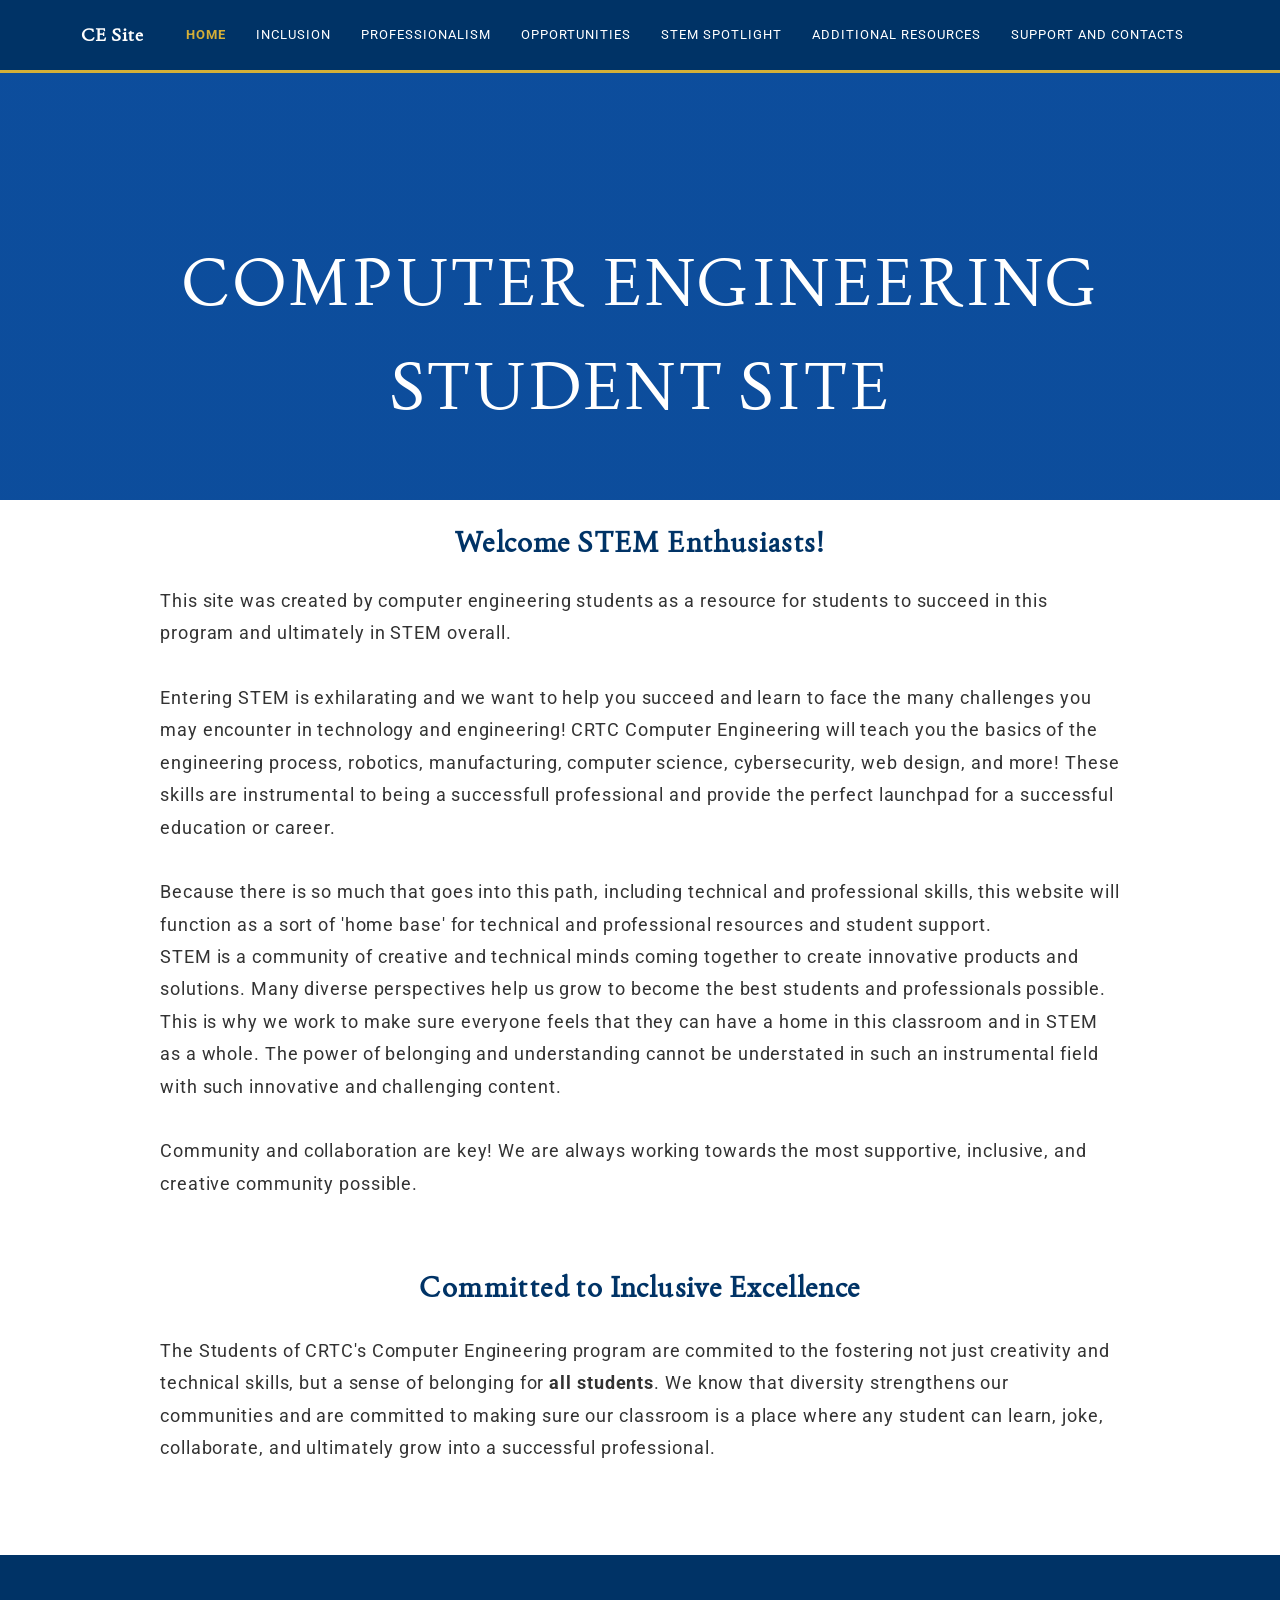
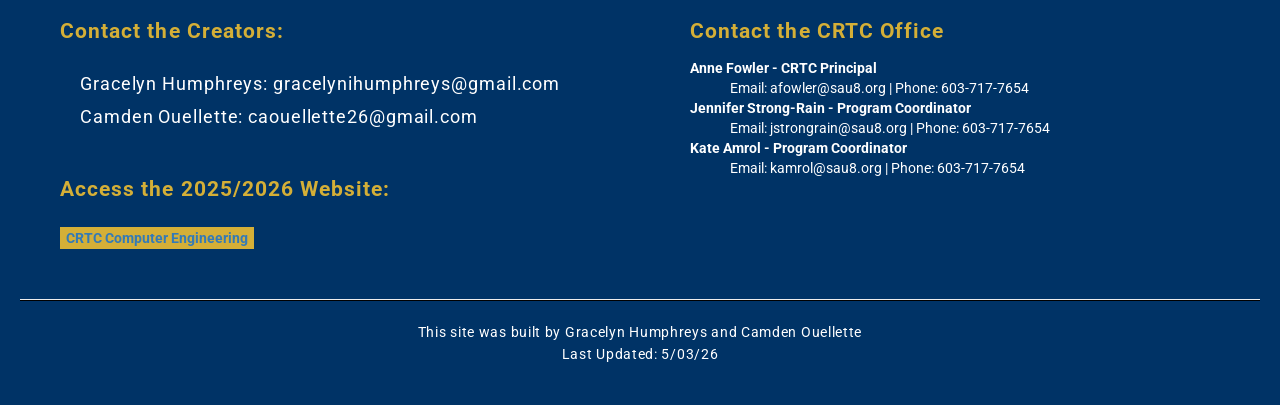
<file: index.html>
<!DOCTYPE html>
<html>
    <head>
        <link rel="icon" type="image/x-icon" href="favicon1.png">
        <title>Home</title>
        <meta charset="utf-8">
        <meta name="viewport" content="width=device-width, initial-scale=1">
        
        <link href='https://fonts.googleapis.com/css?family=Roboto' rel='stylesheet'>
        
        <link rel="stylesheet" href="https://maxcdn.bootstrapcdn.com/bootstrap/3.4.1/css/bootstrap.min.css">
        
        <script src="https://ajax.googleapis.com/ajax/libs/jquery/3.6.4/jquery.min.js"></script>
        <script src="https://maxcdn.bootstrapcdn.com/bootstrap/3.4.1/js/bootstrap.min.js"></script>
        <link rel="stylesheet" href="style.css">
        

        <link href='https://fonts.googleapis.com/css?family=Joan' rel='stylesheet'>
        <style>
            body{
                font-family: 'Joan';
            }
            .top-part {
                font-family: 'Joan';font-size: 22px;
                background-image: linear-gradient(rgba(25, 103, 210, 0.5), rgba(25, 103, 210, 0.5)), 
                url("https://thecrtc.org/wp-content/uploads/2021/04/CRTC_Print-5341-2-980x653.jpg");
                /* Optional additions for background images */
                background-size: cover;
                background-position: bottom;
                background-repeat: no-repeat; /* Ensures the image doesn't tile */
                padding-top: 200px;
            }
            
            @media (min-width: 1024px) {
                .top-part {
                    min-height: 500px;
                }
            }
            
            p, span, footer, ul {
                font-family:'roboto';
            }
        </style>
    </head>
    <body>
        <nav class="navbar navbar-inverse navbar-fixed-top custom-nav">
            <div class="container">
            
                <div class="navbar-header">
                    
                    <button type="button" class="navbar-toggle" data-toggle="collapse" data-target="#myNavbar">
                        <span class="icon-bar"></span>
                        <span class="icon-bar"></span>
                        <span class="icon-bar"></span>
                    </button>
                    
                    <a class="navbar-brand" href="index.html">CE Site</a>
                </div>
        
                <div class="collapse navbar-collapse" id="myNavbar">
                    <ul class="nav navbar-nav" id='center'>
                        <li class="active"><a href="index.html">Home</a></li>
                        <li><a href="Inclusion.html">Inclusion</a></li>
                        <li><a href="Resource.html">Professionalism</a></li>
                        <li><a href="Opportunities.html">Opportunities</a></li>
                        <li><a href="StemSpot.html">STEM Spotlight</a></li>
                        <li><a href="AddResource.html">Additional Resources</a></li>
                        <li><a href="Support.html">Support and Contacts</a></li>
                    </ul>
                </div>
            </div> 
        </nav>
        <div class="top-part">
            <div class="container">
                <h1>COMPUTER ENGINEERING STUDENT SITE</h1>
            </div>
        </div>
        <div>
            <h2>Welcome STEM Enthusiasts!</h2>
            <p>This site was created by computer engineering students as a resource for students to succeed in this program and ultimately in STEM overall. <br><br>Entering STEM is exhilarating and we want to help you succeed and learn to face the many challenges you may encounter in technology and engineering! CRTC Computer Engineering will teach you the basics of the engineering process, robotics, manufacturing, computer science, cybersecurity, web design, and more! These skills are instrumental to being a successfull professional and provide the perfect launchpad for a successful education or career. <br><br>Because there is so much that goes into this path, including technical and professional skills, this website will function as a sort of 'home base' for technical and professional resources and student support. <br>STEM is a community of creative and technical minds coming together to create innovative products and solutions. Many diverse perspectives help us grow to become the best students and professionals possible. This is why we work to make sure everyone feels that they can have a home in this classroom and in STEM as a whole. The power of belonging and understanding cannot be understated in such an instrumental field with such innovative and challenging content. <br><br>Community and collaboration are key! We are always working towards the most supportive, inclusive, and creative community possible.</p>
            <br><h2 id='inclusive-excellence'>Committed to Inclusive Excellence</h2>
            <p>The Students of CRTC's Computer Engineering program are commited to the fostering not just creativity and technical skills, but a sense of belonging for <strong>all students</strong>. We know that diversity strengthens our communities and are committed to making sure our classroom is a place where any student can learn, joke, collaborate, and ultimately grow into a successful professional.</p>
        </div>
        <br>
        <script>
            $(window).scroll(function() {
              if ($(document).scrollTop() > 50) {
                $('.custom-nav').css('padding', '2px 0');
              } else {
                $('.custom-nav').css('padding', '10px 0');
              }
            });
            </script>
    </body>
    
    <footer class="footer">
        <div class="footer-grid">
            <div class="footer-column">
                <span class="contact-statement">Contact the Creators:</span>
                <p>
                    Gracelyn Humphreys: gracelynihumphreys@gmail.com<br>
                    Camden Ouellette: caouellette26@gmail.com
                </p>
                <br>
                <span class="contact-statement">Access the 2025/2026 Website:</span>
                <button type="button" class="footer-btn">
                    <a href="https://sites.google.com/sau8.org/2025-26computerengineering/home">CRTC Computer Engineering</a>
                </button>
            </div>
    
            <div class="footer-column">
                <span class="contact-statement">Contact the CRTC Office</span>
                <ul class="footer-list">
                    <li><strong>Anne Fowler - CRTC Principal</strong>
                        <ul>
                            <li>Email: afowler@sau8.org | Phone: 603-717-7654</li>
                        </ul>
                    </li>
                    <li><strong>Jennifer Strong-Rain - Program Coordinator</strong>
                        <ul>
                            <li>Email: jstrongrain@sau8.org | Phone: 603-717-7654</li>
                        </ul>
                    </li>
                    <li><strong>Kate Amrol - Program Coordinator</strong>
                        <ul>
                            <li>Email: kamrol@sau8.org | Phone: 603-717-7654</li>
                        </ul>
                    </li>
                </ul>
            </div>
        </div> 
        <div class="footer-bottom">
            <hr>
            <span>This site was built by Gracelyn Humphreys and Camden Ouellette<br>Last Updated: 5/03/26</span>
        </div>
    </footer>
</html>
</file>
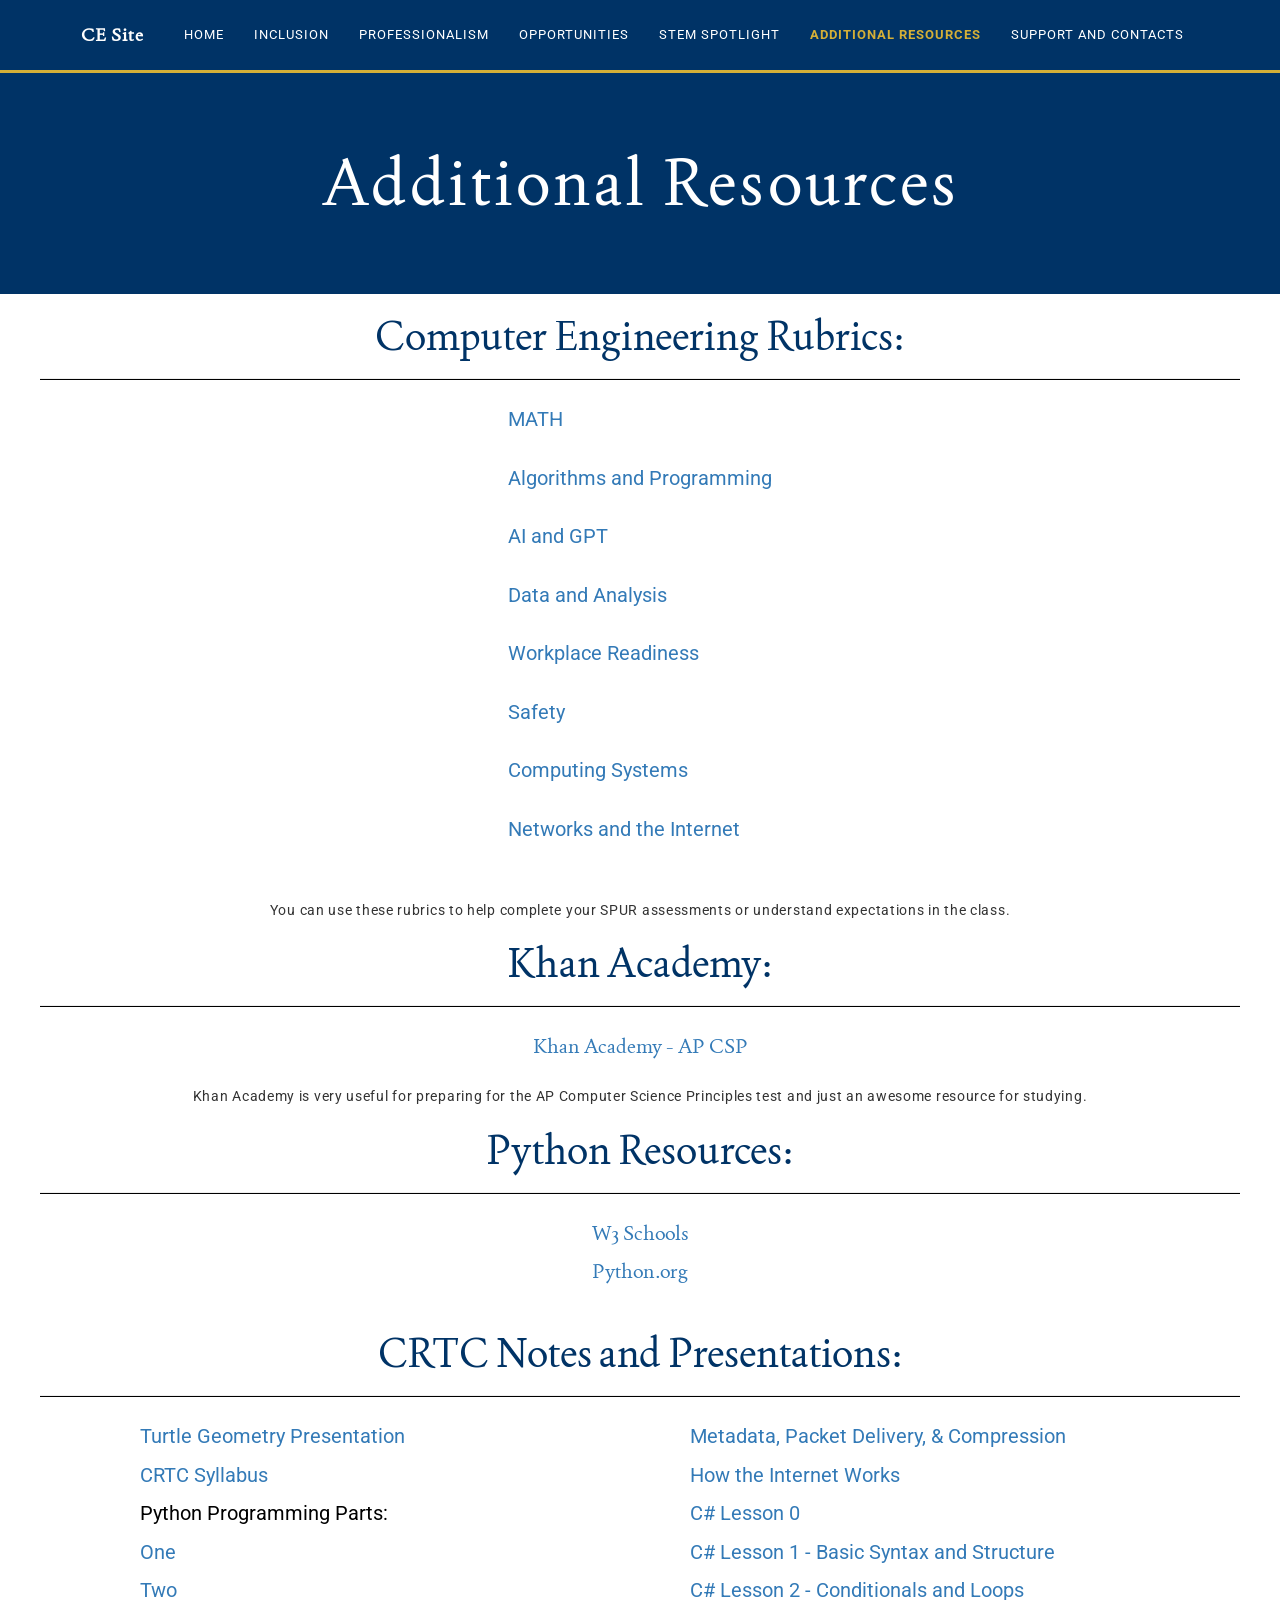
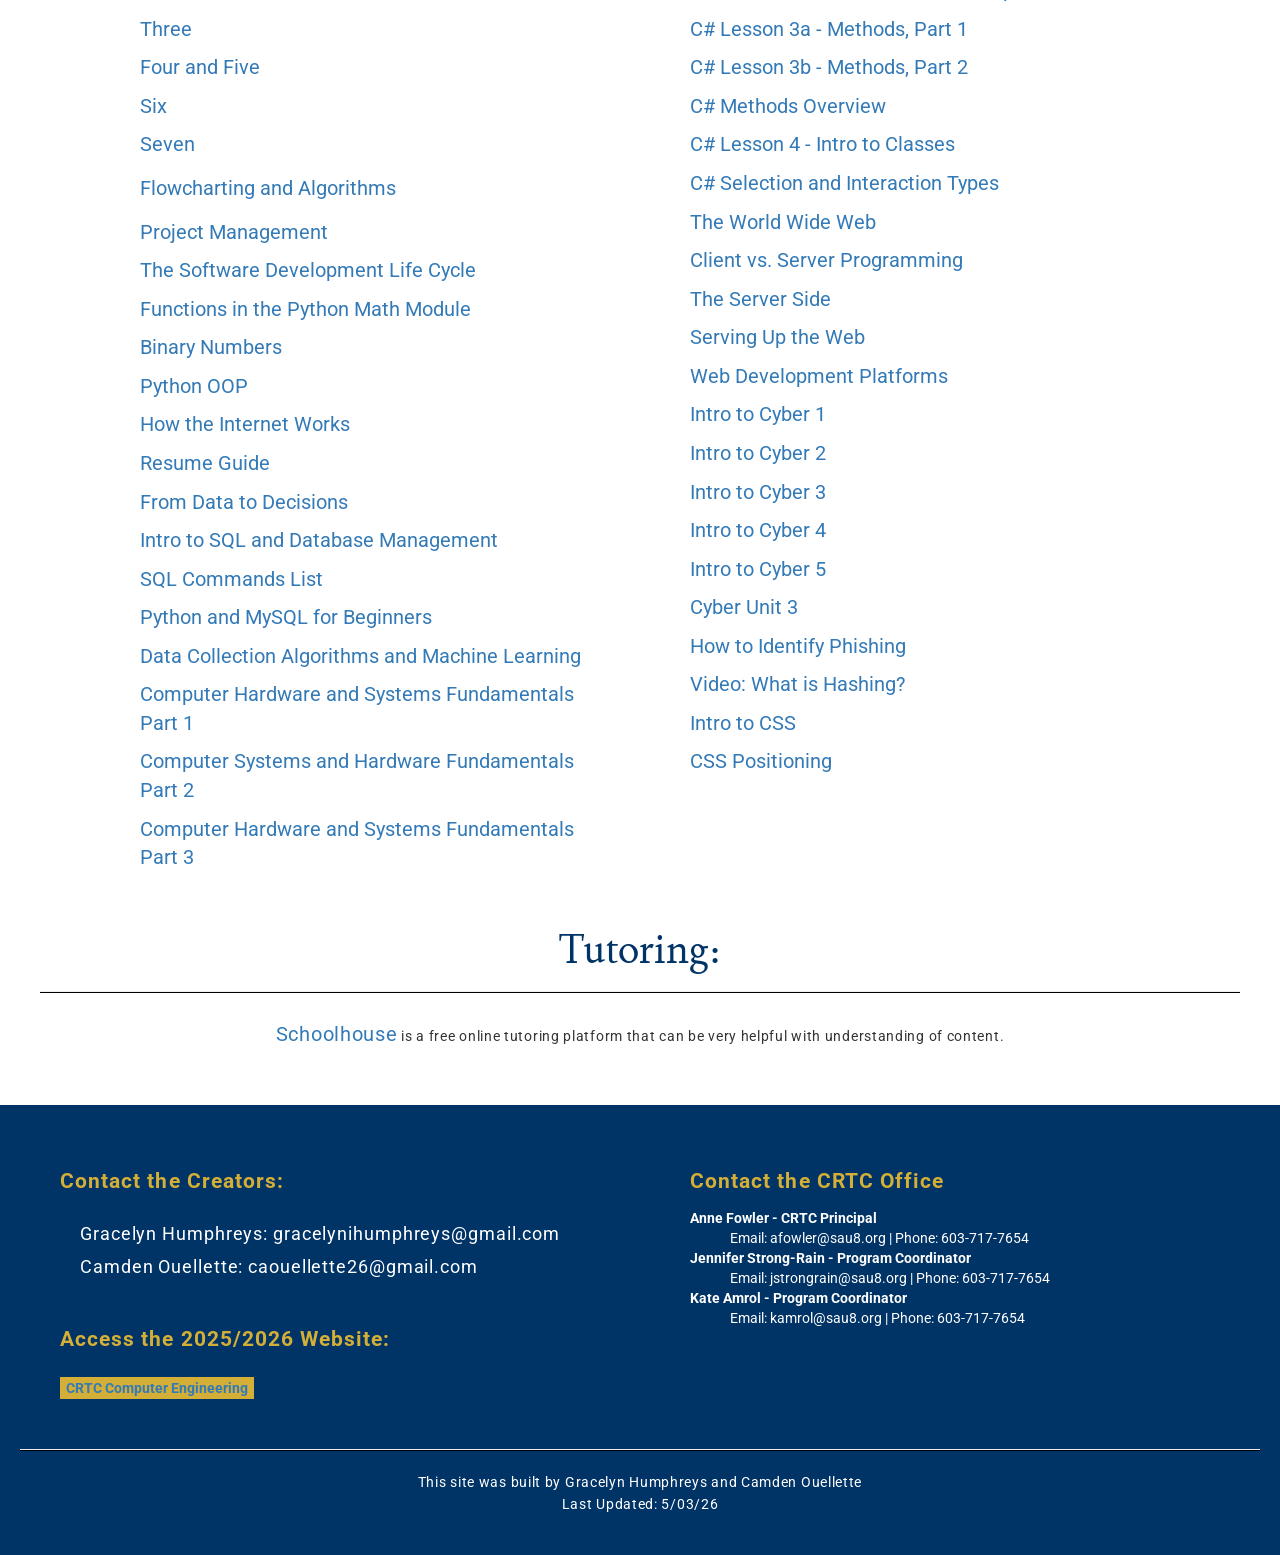
<file: AddResource.html>
<!DOCTYPE html>
<html>
    <head>
        <link rel="icon" type="image/x-icon" href="favicon1.png">
        <title>Additional Resources</title>
        <meta charset="utf-8">
        <meta name="viewport" content="width=device-width, initial-scale=1">
        
        <link href='https://fonts.googleapis.com/css?family=Roboto' rel='stylesheet'>
        
        <link rel="stylesheet" href="https://maxcdn.bootstrapcdn.com/bootstrap/3.4.1/css/bootstrap.min.css">
        
        <script src="https://ajax.googleapis.com/ajax/libs/jquery/3.6.4/jquery.min.js"></script>
        <script src="https://maxcdn.bootstrapcdn.com/bootstrap/3.4.1/js/bootstrap.min.js"></script>
        <link rel="stylesheet" href="style.css">
        

        <link href='https://fonts.googleapis.com/css?family=Joan' rel='stylesheet'>
        <style>
            body{
                font-family: 'Joan';
            }
            .top-part {
                font-family: 'Joan';font-size: 22px;
            }
            
            p, span, footer, ul {
                font-family:'roboto';
            }
        </style>
    </head>
    <body>
        <nav class="navbar navbar-inverse navbar-fixed-top custom-nav">
            <div class="container">
            
                <div class="navbar-header">
                    
                    <button type="button" class="navbar-toggle" data-toggle="collapse" data-target="#myNavbar">
                        <span class="icon-bar"></span>
                        <span class="icon-bar"></span>
                        <span class="icon-bar"></span>
                    </button>
                    
                    <a class="navbar-brand" href="index.html">CE Site</a>
                </div>

                <div class="collapse navbar-collapse" id="myNavbar">
                    <ul class="nav navbar-nav">
                        <li><a href="index.html">Home</a></li>
                        <li><a href="Inclusion.html">Inclusion</a></li>
                        <li><a href="Resource.html">Professionalism</a></li>
                        <li><a href="Opportunities.html">Opportunities</a></li>
                        <li><a href="StemSpot.html">STEM Spotlight</a></li>
                        <li class="active"><a href="AddResource.html">Additional Resources</a></li>
                        <li><a href="Support.html">Support and Contacts</a></li>
                    </ul>
                </div>
            
            </div> 
        </nav>
        <div class="top-part">
            <div>
                <h1>Additional Resources</h1>
            </div>
        </div>

        <div class="page-content">
            <h3 class="resource-intro">Computer Engineering Rubrics:</h3>
            <hr class="resource-line">
            <div class='container'>
                <ul>
                        <li><a target='blank' class="add-resource" href="https://drive.google.com/open?authuser=0&id=1RUZvPnWK1SeD2VguX6bg1bgzpNd-f6twkgzdLXGUvkE">MATH</a></li>
                        <li><br><a target='blank' class="add-resource" href="https://drive.google.com/open?authuser=0&id=10-Btz78H933attTt1wfIKmiPSQnNz367wo5AOF7oWGI">Algorithms and Programming</a></li>
                        <li><br><a target='blank' class='add-resource' href="https://drive.google.com/open?authuser=0&id=14Jl5mpPQkcgcNI9xZC9g1_lG0VWTDSz9vc_Vgtfp-GI">AI and GPT</a></li>
                        <li><br><a target='blank' class='add-resource' href='https://drive.google.com/open?authuser=0&id=13A84oMJRucdGwGnLFYnTkoLY-zaHb79O35IvVRRGSMg'>Data and Analysis</a></li>
                        <li><br><a target='blank' class='add-resource' href='https://drive.google.com/open?authuser=0&id=1lPDE2N7wk853hlAQpc-3KTG5Esx5xYghOcOTFhgOD1U'>Workplace Readiness</a></li>
                        <li><br><a target='blank' class='add-resource' href='https://drive.google.com/open?authuser=0&id=1yOVOZFVR6b3BjXN2AKGbBLEnuKg4wpcjHFIG8imu9LU'>Safety</a></li>
                        <li><br><a target='blank' class='add-resource' href='https://drive.google.com/open?authuser=0&id=1teF7tedoQNMs_v87Q3x0J8TLZ3YgShvad_btF37jiWo'>Computing Systems</a></li>
                        <li><br><a target='blank' class='add-resource' href='https://drive.google.com/open?authuser=0&id=1qYuZC5WD02s87SC_lH172z3hpe8cjTkS6jWFbzkKRaU'>Networks and the Internet</a></li>
                </ul>
            </div>    
            <br><br><span>You can use these rubrics to help complete your SPUR assessments or understand expectations in the class.</span>
            
            <br><h3 class="resource-intro">Khan Academy:</h3>
            <hr class="resource-line">
            <a target='blank' class="add-resource" href = "https://www.khanacademy.org/computing/ap-computer-science-principles">Khan Academy - AP CSP</a>
            <br><br><span>Khan Academy is very useful for preparing for the AP Computer Science Principles test and just an awesome resource for studying.</span>
        
            <br><h3 class="resource-intro">Python Resources:</h3>
            <hr class="resource-line">
            <a target='blank' class="add-resource" href = "http://w3schools.com/">W3 Schools</a>
            <br><a target='blank' class="add-resource" href = "http://python.org/">Python.org</a>
        
            <br><br><h3 class='resource-intro'>CRTC Notes and Presentations:</h3>
            <hr class='resource-line'>
            <div id='notes-list'>
                <div class='resource-grid'>
                    <div id='li-one'>
                        <ul>
                            <li><a target='blank' class='add-resource' href='https://docs.google.com/presentation/d/1JWrTajiBGgqJnStmc-u7OHjByhiot_4KGT17FJ1GeVQ/present'>Turtle Geometry Presentation</a></li>
                            <li><a target='blank' class='add-resource' href='https://docs.google.com/document/d/1Q5CtTo7RIv8IjdB176vzL9L0ZAewh8IH_bYGR1fXYzk/edit?tab=t.0'>CRTC Syllabus</a></li>
                            <li><a class='add-resource' style='color:black;'>Python Programming Parts: </a><br>
                                <div class='support-list'>
                                    <ul>
                                        <li><a target='blank' class="add-resource" href="https://docs.google.com/presentation/d/1JoL4UZa_rWR4LoqEF1bDXaD9mqOtofbzsUBgzZEG2WU/present">One</a></li>
                                        <li><a target='blank' class="add-resource" href="https://docs.google.com/presentation/d/1iwVv3V8pPnKbF1ZVPzQ2llmdHJZ4L3NuLI7iHlTKvXY/present">Two</a></li>
                                        <li><a target='blank' class="add-resource" href='https://docs.google.com/presentation/d/1SV1VQ5cmJZBISd3vS9m9nwURAGVOgKaVygkXPPx7keg/present'>Three</a></li>
                                        <li><a target='blank' class='add-resource' href='https://docs.google.com/presentation/d/1DP28GMgMPpGHQw8yscaGzxcaKUsjI9oUAu9fP3BmnaM/present'>Four and Five</a></li>
                                        <li><a target='none' class='add-resource' href='https://docs.google.com/presentation/d/1BtxV2WTw5kWPqtoZ8p16gLo0sp7Olh3ltznP-QpxBk0/present'> Six</a></li>
                                        <li><a target='blank' class='add-resource' href='https://docs.google.com/presentation/d/1vwYYpWAzkQK6y_y7eZs34omeVB3H96ZXrZ-EclIX0c4/present'>Seven</a></li>
                                    </ul>
                                </div>
                            </li>
                            <li class='add-resource'><a target='blank' class='add-resource' href='https://docs.google.com/presentation/d/1qgVdSZ_Fk4UqWd_9XOJ-Vk-LanAt-fVEPjCRdD1aCUM/present'>Flowcharting and Algorithms</a></li>
                            <li><a target='blank' class='add-resource' href='https://docs.google.com/presentation/d/1lWjlitEjjNjBER7DMCo-F12AVpuAgxjdZc3abQaPmkM/present'>Project Management</a></li>
                            <li><a target='blank' class='add-resource' href='https://docs.google.com/presentation/d/1s-aIjozpYnhcQuJTXEu1acMNBm9tsdbkuLMRCvDIXB4/present'>The Software Development Life Cycle</a></li>
                            <li><a target='blank' class='add-resource' href='https://drive.google.com/open?authuser=0&id=1rcnPAbRFOmG3FJjztsDD1rxizoO_pg8cIcLy5p6ZLkY'>Functions in the Python Math Module</a></li>
                            <li><a target='blank' class='add-resource' href='https://drive.google.com/file/d/1J9KBSiE7xpDq0Tw7Yw99pvqNmM2dLOwD/view'>Binary Numbers</a></li>
                            <li><a target='blank' class='add-resource' href='https://docs.google.com/presentation/d/1uXaOmzfBjiLvcPP_uG3Hu0zqFzTo056bJovNxwgtdTg/present'>Python OOP</a></li>
                            <li><a target='blank' class='add-resource' href='https://docs.google.com/presentation/d/1b6uMrTqXg_8xc3FnXV1mMIjMlEkH12g7sSn_82Vqwuw/present'>How the Internet Works</a></li>
                            <li><a target='blank' class='add-resource' href='https://docs.google.com/presentation/d/1grO8W3bvoeycD2OkGpi-AhXIDolc2qsq8h3r9ZTLvW0/present'>Resume Guide</a></li>
                            <li><a target='blank' class='add-resource' href='https://docs.google.com/presentation/d/178xTzPSWzCK1kzK86NewpTMg40XdzjytCJyEPt18rGY/present'>From Data to Decisions</a></li>
                            <li><a target='blank' class='add-resource' href='https://docs.google.com/presentation/d/15rQ1XTmkZPn9fEMdpVw3T1U6iN5xRntlwK5Ks5d75ps/present'>Intro to SQL and Database Management</a></li>
                            <li><a target='blank' class='add-resource' href='https://drive.google.com/open?authuser=0&id=1JJIAqXif3FKRg4Vs522fZ2EvJnvaRmEdRbBIXk_PrOI'>SQL Commands List</a></li>
                            <li><a target='blank' class='add-resource' href='https://drive.google.com/file/d/1IJ_oz2WUvhDA4Z3yFjGp6xe3atFRoEtU/view'>Python and MySQL for Beginners</a></li>
                            <li><a target='blank' class='add-resource' href='https://docs.google.com/presentation/d/1nhe7PisrIX8EdhnCMDSuDKdL-02BgbKL_ge2Ck1qZJw/present'>Data Collection Algorithms and Machine Learning</a></li>
                            <li><a target='blank' class='add-resource' href='https://docs.google.com/presentation/d/1LttPUvfCVnQEY-EI-0FvUp4KCHOLBUlpnwv71n72Iyk/present'>Computer Hardware and Systems Fundamentals Part 1</a></li>
                            <li><a target='blank' class='add-resource' href='https://docs.google.com/presentation/d/1th93lEyJ7ZQOWRDGu-9VxJZAKUzjNgK7qXZ73XaKr6g/present'>Computer Systems and Hardware Fundamentals Part 2</a></li>
                            <li><a target='blank' class='add-resource' href='https://docs.google.com/presentation/d/1xo4y09t80IFI7h79zk7y-py8XntIycwyNb5cWKpgWks/present'>Computer Hardware and Systems Fundamentals Part 3</a></li>
                        </ul>
                    </div>
                    <div id='li-two'>
                        <ul>       
                            <li><a target='blank' class='add-resource' href='https://docs.google.com/presentation/d/1Tk8wprGGnWMGQ2gQNFpZPL3OW70QhsXpbofm3kqRr1k/present'>Metadata, Packet Delivery, & Compression</a></li>
                            <li><a target='blank' class='add-resource' href='https://docs.google.com/presentation/d/1b6uMrTqXg_8xc3FnXV1mMIjMlEkH12g7sSn_82Vqwuw/present'>How the Internet Works</a></li>
                            <li><a target='blank' class='add-resource' href='https://docs.google.com/presentation/d/1P56cQV8VWVDQYKV20HQzbibDPbNBvqWt-Ht-iMuKzI8/present'>C# Lesson 0</a></li>
                            <li><a target='blank' class='add-resource' href='https://docs.google.com/presentation/d/1NJgKfFOixs7NnrvEZhdwgNyEDPIYEEb7AZ0ByTd2gqY/present'>C# Lesson 1 - Basic Syntax and Structure</a></li>
                            <li><a target='blank' class='add-resource' href='https://docs.google.com/presentation/d/18q1KzMvIPagwMkg4pJ2tsi3qClYEFsoMHmM30j4GsPo/present'>C# Lesson 2 - Conditionals and Loops</a></li>
                            <li><a target='blank' class='add-resource' href='https://docs.google.com/presentation/d/1_qWhkBdnq6Eo_RuR7Qor-Fj-iHwCvd0ay_qDTCN-FkA/present'>C# Lesson 3a - Methods, Part 1</a></li>
                            <li><a target='blank' class='add-resource' href='https://docs.google.com/presentation/d/13NHgc1XepIsBNNiCqS5BKRkTLvBEs6ljOkgTNGukgtU/present'>C# Lesson 3b - Methods, Part 2</a></li>
                            <li><a target='blank' class='add-resource' href='https://docs.google.com/presentation/d/120KHflU2jnvfWXc-qiwfPJFC-tnSHW-_55spjhf2C_4/present'>C# Methods Overview</a></li>
                            <li><a target='blank' class='add-resource' href='https://docs.google.com/presentation/d/1QxNL3KUihZ0HcvKGYTL8GA44TV0ndK6XeLuI5kh8TTc/present'>C# Lesson 4 - Intro to Classes</a></li>
                            <li><a target='blank' class='add-resource' href='https://docs.google.com/presentation/d/1iiTvNyVkF52rwnYWlvRC2u7Y5NBkJJIKH63qnPxuulU/present'>C# Selection and Interaction Types</a></li>
                            <li><a target='blank' class='add-resource' href='https://docs.google.com/presentation/d/1qt7-RtPKeeMwqhWBiHGAJxik8FNNIbP190e9OMFt1RA/present'>The World Wide Web</a></li>
                            <li><a target='blank' class='add-resource' href='https://docs.google.com/presentation/d/17h2F9HECT37QTuW0gh--NDNQJ-DC7SGgVpzL4P5wtxw/present'>Client vs. Server Programming</a></li>
                            <li><a target='blank' class='add-resource' href='https://docs.google.com/presentation/d/1IK9lpZaXdD-qnQJC3M9USSChgt1JkAum0LUpsa0bljg/present'>The Server Side</a></li>
                            <li><a target='blank' class='add-resource' href='https://docs.google.com/presentation/d/14U3zsdqNhW94svvJmTwJREFj0zpJPiKuCxm92PARKqA/present'> Serving Up the Web</a></li>
                            <li><a target='blank' class='add-resource' href='https://docs.google.com/presentation/d/1ID2yq1qU2OPH3Xg3I4opX2gXCRg3959Ej9bicJc0e1c/present'>Web Development Platforms</a></li>
                            <li><a target='blank' class='add-resource' href='https://drive.google.com/file/d/12WanVVCeIdD0eiMTfdb5hdprgbkCmvVE/view'>Intro to Cyber 1</a></li>
                            <li><a target='blank' class='add-resource' href='https://drive.google.com/file/d/1Ad9I7zuxe6rEZJDeNp2ZmJqjBO2utgtE/view'>Intro to Cyber 2</a></li>
                            <li><a target='blank' class='add-resource' href='https://drive.google.com/file/d/1OtcqUF1XUvQ2k4aRZDxQ4lyBe2Np0Pkx/view'>Intro to Cyber 3</a></li>
                            <li><a target='blank' class='add-resource' href='https://drive.google.com/file/d/1ymhnF21wLDOy_Qk7bEtMVHJhrEDG2aQV/view'>Intro to Cyber 4</a></li>
                            <li><a target='blank' class='add-resource' herf='https://drive.google.com/file/d/15pInFtCnwyIV1kG3rBWectD1kht2hkHU/view'>Intro to Cyber 5</a></li>
                            <li><a target='blank' class='add-resource' href='https://drive.google.com/file/d/1cYst58dkMwtERUGMPrPbBdYED-v6cBUH/view'>Cyber Unit 3</a></li>
                            <li><a target='blank' class='add-resource' href='https://docs.google.com/presentation/d/1AmuY5igzFZC_iEdcik_AWpMEC3zjdMgBq_cUhHHUKO8/present'>How to Identify Phishing</a></li>
                            <li><a target='blank' class='add-resource' href='https://www.youtube.com/watch?v=KEO0y8C4TgM'>Video: What is Hashing?</a></li>
                            <li><a target='blank' class='add-resource' href='https://docs.google.com/presentation/d/1psYK-BDZ_nfj2bXR9Q1JX4-FhKherOFzBqp9yPrQYlY/present'>Intro to CSS</a></li>
                            <li><a target='blank' class='add-resource' href='https://docs.google.com/presentation/d/1tMimM5BTTPCmu6UnggqCK2mR_zSmCm45dKHoaS9pqgk/present'>CSS Positioning</a></li>
                        </ul>    
                    </div>
                </div>
            </div>
            <br><h3 class="resource-intro">Tutoring:</h3>
            <hr class="resource-line">
            <span><a target='blank' class="add-resource" href = "https://schoolhouse.world/">Schoolhouse</a> is a free online tutoring platform that can be very helpful with understanding of content.</span>
        </div>
        <script>
            $(window).scroll(function() {
              if ($(document).scrollTop() > 50) {
                $('.custom-nav').css('padding', '2px 0');
              } else {
                $('.custom-nav').css('padding', '10px 0');
              }
            });
        </script>
    </body>
        <footer class="footer">
        <div class="footer-grid">
            <div class="footer-column">
                <span class="contact-statement">Contact the Creators:</span>
                <p>
                    Gracelyn Humphreys: gracelynihumphreys@gmail.com<br>
                    Camden Ouellette: caouellette26@gmail.com
                </p>
                <br>
                <span class="contact-statement">Access the 2025/2026 Website:</span>
                <button type="button" class="footer-btn">
                    <a href="https://sites.google.com/sau8.org/2025-26computerengineering/home">CRTC Computer Engineering</a>
                </button>
            </div>
    
            <div class="footer-column">
                <span class="contact-statement">Contact the CRTC Office</span>
                <ul class="footer-list">
                    <li><strong>Anne Fowler - CRTC Principal</strong>
                        <ul>
                            <li>Email: afowler@sau8.org | Phone: 603-717-7654</li>
                        </ul>
                    </li>
                    <li><strong>Jennifer Strong-Rain - Program Coordinator</strong>
                        <ul>
                            <li>Email: jstrongrain@sau8.org | Phone: 603-717-7654</li>
                        </ul>
                    </li>
                    <li><strong>Kate Amrol - Program Coordinator</strong>
                        <ul>
                            <li>Email: kamrol@sau8.org | Phone: 603-717-7654</li>
                        </ul>
                    </li>
                </ul>
            </div>
        </div> 
        <div class="footer-bottom">
            <hr>
            <span>This site was built by Gracelyn Humphreys and Camden Ouellette<br>Last Updated: 5/03/26</span>
        </div>
    </footer>
</html>
</file>
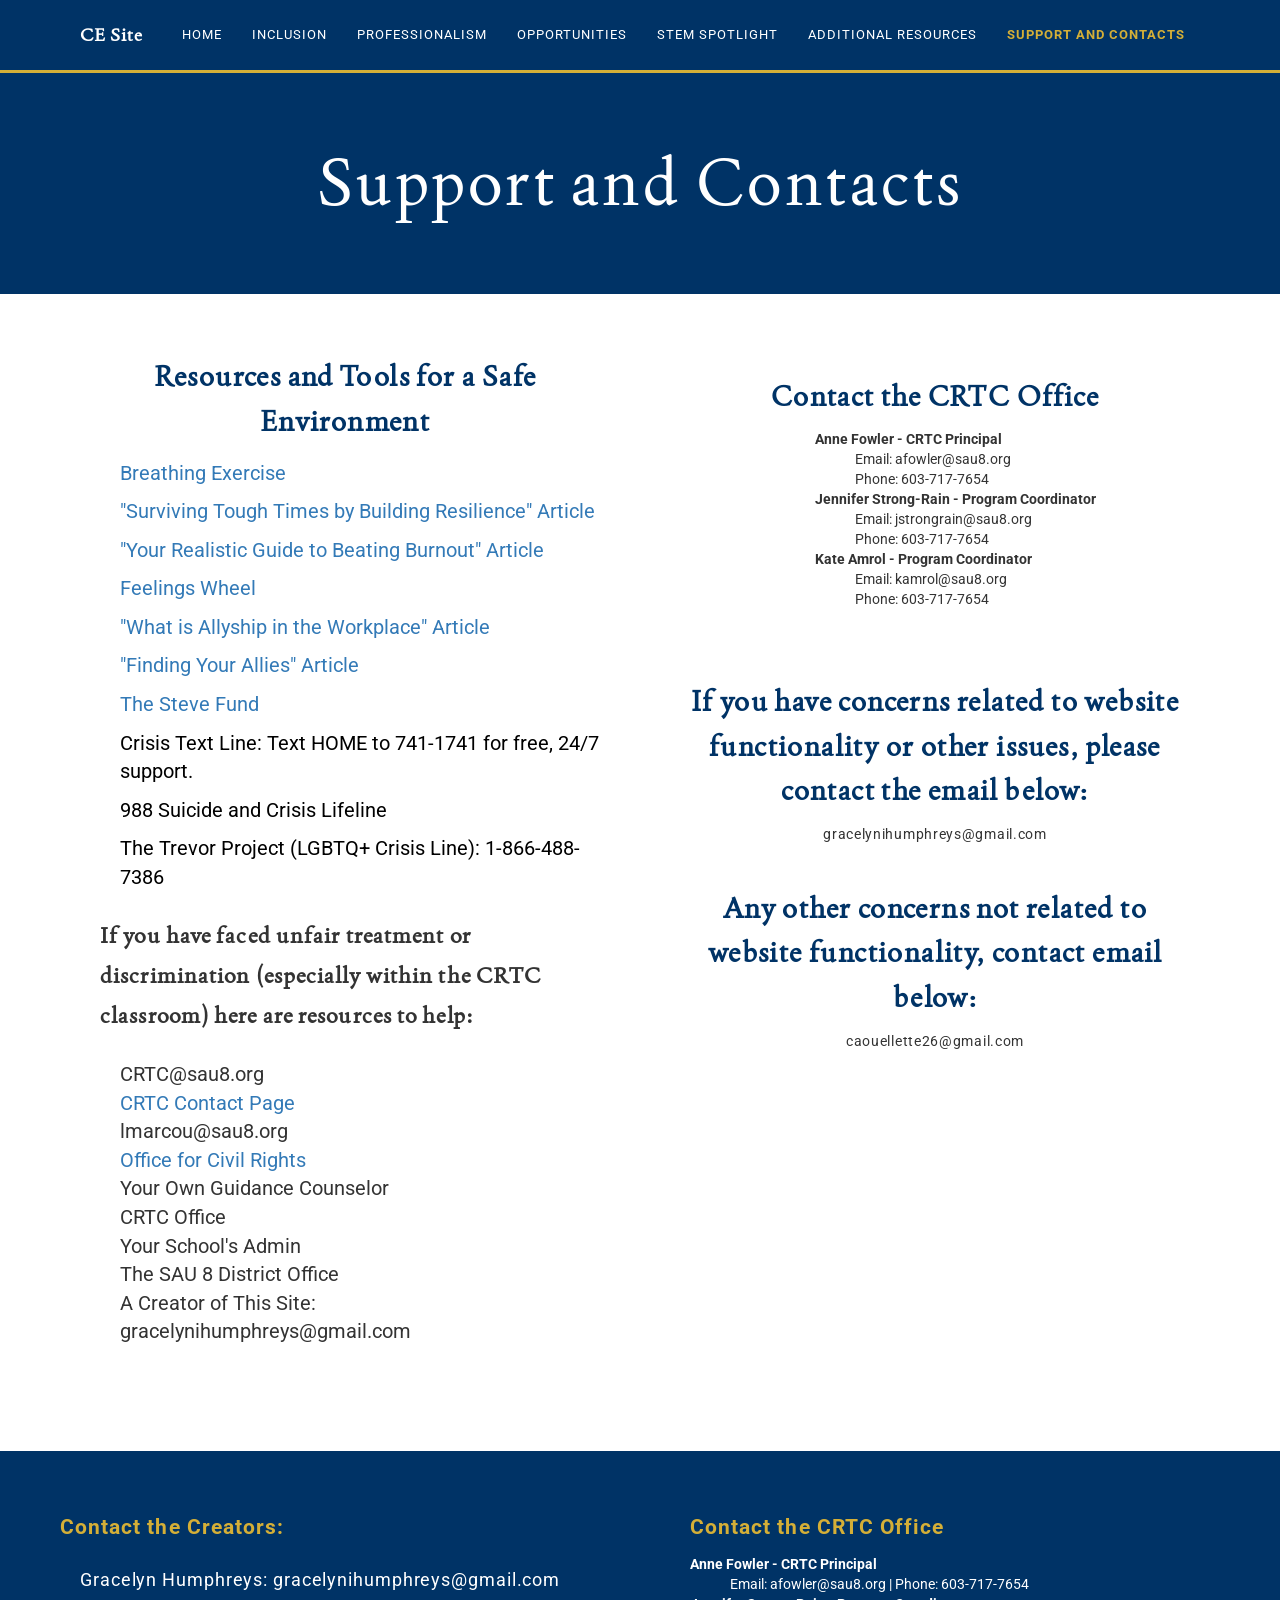
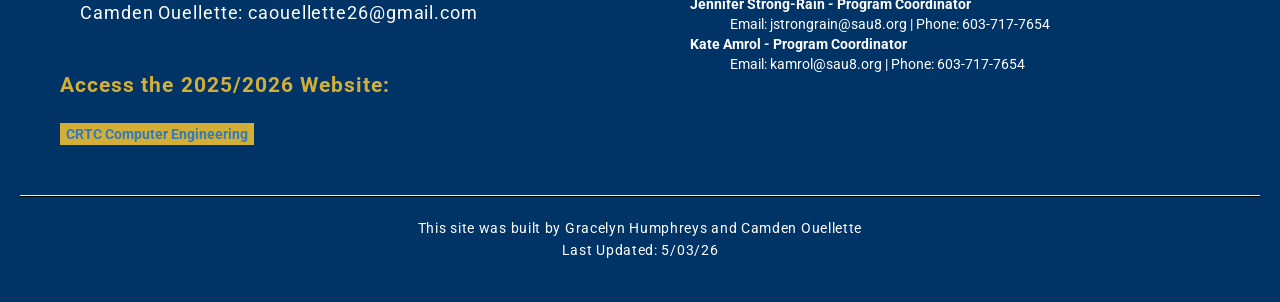
<file: Support.html>
<!DOCTYPE html>
<html>
    <head>
        <link rel="icon" type="image/x-icon" href="favicon1.png">
        <title>Contacts and Support</title>
        <meta charset="utf-8">
        <meta name="viewport" content="width=device-width, initial-scale=1">
        
        <link rel="stylesheet" href="https://maxcdn.bootstrapcdn.com/bootstrap/3.4.1/css/bootstrap.min.css">
        
        <link href='https://fonts.googleapis.com/css?family=Roboto' rel='stylesheet'>
        
        <script src="https://ajax.googleapis.com/ajax/libs/jquery/3.6.4/jquery.min.js"></script>
        <script src="https://maxcdn.bootstrapcdn.com/bootstrap/3.4.1/js/bootstrap.min.js"></script>
        <link rel="stylesheet" href="style.css">
        

        <link href='https://fonts.googleapis.com/css?family=Joan' rel='stylesheet'>
        <style>
            body{
                font-family: 'Joan';
            }
            .top-part, .support-format {
                font-family: 'Joan';font-size: 22px;
            }
            
            p, span, footer, ul {
                font-family:'roboto';
            }
        </style>
    </head>
    <body>
        <nav class="navbar navbar-inverse navbar-fixed-top custom-nav">
            <div class="container">
            
                <div class="navbar-header">
                    
                    <button type="button" class="navbar-toggle" data-toggle="collapse" data-target="#myNavbar">
                        <span class="icon-bar"></span>
                        <span class="icon-bar"></span>
                        <span class="icon-bar"></span>
                    </button>
                    
                    <a class="navbar-brand" href="index.html">CE Site</a>
                </div>

                <div class="collapse navbar-collapse" id="myNavbar">
                    <ul class="nav navbar-nav">
                        <li><a href="index.html">Home</a></li>
                        <li><a href="Inclusion.html">Inclusion</a></li>
                        <li><a href="Resource.html">Professionalism</a></li>
                        <li><a href="Opportunities.html">Opportunities</a></li>
                        <li><a href="StemSpot.html">STEM Spotlight</a></li>
                        <li><a href="AddResource.html">Additional Resources</a></li>
                        <li class="active"><a href="Support.html">Support and Contacts</a></li>
                    </ul>
                </div>
            
            </div> 
        </nav>
        <div class="top-part">
            <div>
                <h1>Support and Contacts</h1>
            </div>
        </div>
        <h2></h2>
        <div class='support-container'>
            <div id='section-one'>
                <h2>Resources and Tools for a Safe Environment</h2>
                <ul id='support-list'>
                    <li><a target='blank' class='add-resource' href='https://www.mayoclinic.org/healthy-lifestyle/stress-management/multimedia/meditation/vid-20084741'>Breathing Exercise</a></li>
                    <li><a target='blank' class='add-resource' href='https://www.helpguide.org/mental-health/stress/surviving-tough-times'>"Surviving Tough Times by Building Resilience" Article</a></li>
                    <li><a target='blank' class='add-resource' href='https://www.atlassian.com/blog/productivity/guide-to-burnout'>"Your Realistic Guide to Beating Burnout" Article</a></li>
                    <li><a target='blank' class='add-resource' href='https://feelingswheel.com/'>Feelings Wheel</a></li>
                    <li><a target='blank' class='add-resource' href='https://www.greatplacetowork.com/resources/blog/what-is-allyship-in-the-workplace'>"What is Allyship in the Workplace" Article</a></li>
                    <li><a target='blank' class='add-resource' href='https://www.mindtools.com/a5iuobw/finding-your-allies/'>"Finding Your Allies" Article</a></li>
                    <li><a target='blank' class='add-resource' href='https://stevefund.org/'>The Steve Fund</a></li>
                    <li><a class='add-resource' style='color:black;'>Crisis Text Line: Text HOME to 741-1741 for free, 24/7 support.</a></li>
                    <li><a class='add-resource' style='color:black;'>988 Suicide and Crisis Lifeline</a></li>
                    <li><a class='add-resource' style='color: black;'>The Trevor Project (LGBTQ+ Crisis Line): 1-866-488-7386</a></li>
                </ul>
                <p class='support-format'><strong>If you have faced unfair treatment or discrimination (especially within the CRTC classroom) here are resources to help:</strong></p>
                <ul class='add-resource' id='support-list'>
                    <li>CRTC@sau8.org</li>
                    <li><a target='blank' href='https://thecrtc.org/contact-us/'>CRTC Contact Page</a></li>
                    <li>lmarcou@sau8.org</li>
                    <li><a target='blank' href='https://www.ed.gov/about/ed-offices/ocr'>Office for Civil Rights</a></li>
                    <li>Your Own Guidance Counselor</li>
                    <li>CRTC Office</li>
                    <li>Your School's Admin</li>
                    <li>The SAU 8 District Office</li>
                    <li>A Creator of This Site: gracelynihumphreys@gmail.com</li>
                </ul>
            </div>
            <div id='section-two'>
                <h2>Contact the CRTC Office</h2>
                <div class='contact-list' id='support-list'>
                    <ul>
                        <li><strong>Anne Fowler - CRTC Principal</strong></li>
                        <li>
                            <ul>
                                <li>Email: afowler@sau8.org</li>
                                <li>Phone: 603-717-7654</li>
                            </ul>
                        </li>
                        <li><strong>Jennifer Strong-Rain - Program Coordinator</strong></li>
                        <li>
                            <ul>
                                <li>Email: jstrongrain@sau8.org</li>
                                <li>Phone: 603-717-7654</li>
                            </ul>
                        </li>
                        <li><strong>Kate Amrol - Program Coordinator</strong></li>
                        <li>
                            <ul>
                                <li>Email: kamrol@sau8.org</li>
                                <li>Phone: 603-717-7654</li>
                            </ul>
                        </li>
                    </ul>
                </div>
                <br><br>
                <h2>If you have concerns related to website functionality or other issues, please contact the email below:</h2>
                <span>gracelynihumphreys@gmail.com</span>
                <br><br>
                <h2>Any other concerns not related to website functionality, contact email below:</h2>
                <span>caouellette26@gmail.com</span>
            </div>
        </div>
        <script>
            $(window).scroll(function() {
              if ($(document).scrollTop() > 50) {
                $('.custom-nav').css('padding', '2px 0');
              } else {
                $('.custom-nav').css('padding', '10px 0');
              }
            });
        </script>
    </body>
    
        <footer class="footer">
        <div class="footer-grid">
            <div class="footer-column">
                <span class="contact-statement">Contact the Creators:</span>
                <p>
                    Gracelyn Humphreys: gracelynihumphreys@gmail.com<br>
                    Camden Ouellette: caouellette26@gmail.com
                </p>
                <br>
                <span class="contact-statement">Access the 2025/2026 Website:</span>
                <button type="button" class="footer-btn">
                    <a href="https://sites.google.com/sau8.org/2025-26computerengineering/home">CRTC Computer Engineering</a>
                </button>
            </div>
    
            <div class="footer-column">
                <span class="contact-statement">Contact the CRTC Office</span>
                <ul class="footer-list">
                    <li><strong>Anne Fowler - CRTC Principal</strong>
                        <ul>
                            <li>Email: afowler@sau8.org | Phone: 603-717-7654</li>
                        </ul>
                    </li>
                    <li><strong>Jennifer Strong-Rain - Program Coordinator</strong>
                        <ul>
                            <li>Email: jstrongrain@sau8.org | Phone: 603-717-7654</li>
                        </ul>
                    </li>
                    <li><strong>Kate Amrol - Program Coordinator</strong>
                        <ul>
                            <li>Email: kamrol@sau8.org | Phone: 603-717-7654</li>
                        </ul>
                    </li>
                </ul>
            </div>
        </div> 
        <div class="footer-bottom">
            <hr>
            <span>This site was built by Gracelyn Humphreys and Camden Ouellette<br>Last Updated: 5/03/26</span>
        </div>
    </footer>
</html>
</file>
<file: style.css>
/* --- Global Resets --- */
* {
    box-sizing: border-box;
}

body {
    text-align: center;
    overflow-x: hidden; /* Prevents side-scrolling on mobile */
}

/* --- Navigation Customization --- */
.custom-nav.navbar-inverse {
    background-color: #003366; 
    background-image: none; 
    border-color: white;
}

.custom-nav.navbar-inverse .navbar-nav > li > a {
    color: white;
    font-size: 15px;
}

.custom-nav.navbar-inverse {
    background-color: #003366 !important; /* Force your brand blue */
    border: none;
    border-bottom: 3px solid #D4AF37; /* The "Gold" accent line */
    padding: 10px 0;
    transition: all 0.4s ease;
}

/* Remove the "Black Box" from Active Link */
.custom-nav.navbar-inverse .navbar-nav > .active > a, 
.custom-nav.navbar-inverse .navbar-nav > .active > a:hover {
    background-color: transparent !important; /* Removes the black/dark box */
    color: #D4AF37 !important; /* Highlights active page with gold */
    font-weight: bold;
}

/* Modern Link Styling */
.custom-nav.navbar-inverse .navbar-nav > li > a {
    color: white !important;
    font-family: 'Roboto', sans-serif;
    text-transform: uppercase;
    font-size: 13px; /* Slightly smaller for professional look */
    letter-spacing: 1px;
    transition: color 0.3s ease;
}

/* Hover Effect: Gold text instead of background change */
.custom-nav.navbar-inverse .navbar-nav > li > a:hover {
    color: #D4AF37 !important;
    background-color: transparent !important;
}

/* Fix for the brand/logo */
.navbar-inverse .navbar-brand {
    font-family: 'Joan', serif;
    font-weight: bold;
    letter-spacing: 1px;
    color: white !important;
}

/* Align Logo and Links */
.custom-nav .container {
    display: flex;
    align-items: center;
    justify-content: space-between;
}

h1, h2, p, span {
    line-height:1.6;
    letter-spacing: 0.05em;
}

.top-part {
    text-align: center;
    color: #D4AF37;
    padding: 100px 20px 60px 20px;
    font-weight: bold;
    background-color: #003366; 
}

.top-part h1 {
    font-size: 65px; /* Default size for desktop */
    margin: 0;
    padding: 0 20px; /* Prevents text from touching screen edges */
    word-wrap: break-word; /* Ensures long words don't break the layout */
    color:white;
}

h2 {
    font-size: 28px;
    font-weight: bold;
    padding: 0 15px;
    color:#003366;
}


p {
    font-size: 18px;
    /* Use percentage or smaller margins for mobile compatibility */
    margin: 20px 75px;
    max-width: 90%; 
    line-height: 1.6;
    text-align: left;
}

img {
    text-align:center;
}

ul {
    list-style-type:none;
    padding-left: none;
    margin-left: none;
    text-align: left;
}

.container{
    display: flex;
    justify-content: center; /* Centers the list box horizontally */
}

#center {
    text-align: center!important;
}

.contact-list {
    display:flex;
    justify-content:center;
}

/* Footer */
.footer {
    background-color: #003366; 
    color: white;
    padding: 40px 20px;
    margin-top: 50px;
    width: 100%;
}

.footer-container {
    display: flex;
    flex-wrap: wrap;
    justify-content: space-around;
    max-width: 1200px;
    margin: 0 auto;
    text-align: left;
}

.footer-section {
    flex: 1;
    min-width: 300px;
    margin-bottom: 20px;
    padding: 0 15px;
}

.footer-section p, .footer-section span {
    color: white;
}

.footer-contact-list {
    list-style: none;
    padding-left: 0;
}

.footer-contact-list ul {
    list-style: none;
    padding-left: 15px;
    margin-bottom: 10px;
}

.footer-btn {
    margin-top: 10px;
    background-color: #D4AF37;
    border: none;
    color: #003366 !important;
    font-weight: bold;
}

.footer-bottom {
    text-align: center;
    margin-top: 30px;
    font-size: 14px;
}

.footer-grid {
    display: flex;
    flex-direction: row;      
    justify-content: center;  
    align-items: flex-start;  
    gap: 100px;               
    padding: 20px;
    max-width: 1200px;
    margin: 0 auto;           
}

.footer-column {
    flex: 1;                  
    text-align: left;         
    min-width: 300px;
}

.contact-statement {
    display: block;   
    font-size: 20px;
    font-weight: bold;
    margin-bottom: 10px;
    color: #D4AF37;          
}

.footer-list {
    padding-left: 0;
    list-style: none;
}

/* Mobile */
@media (max-width: 768px) {
    .footer-container {
        flex-direction: column;
        text-align: center;
    }
    
    .footer-contact-list ul {
        padding-left: 0;
    }
    
    .footer-grid {
        flex-direction: column;
        gap: 40px;
        text-align: center;
    }
    
    .footer-column {
        text-align: center;
    }
}

@media (min-width: 1024px) {
    h1{
      padding-top: 30px!important;
    }
    
    .edu-img {
    height: auto;
    width:1000px;
    }
    
    #scholar-img {
      margin-top: 100px;
    }
    
    /* --- Fix for Desktop Lists --- */
    #notes-list > ul {
    display: flex;
    justify-content: center;
    gap: 100px; /* Space between the two columns */
    padding: 0;
    list-style: none;
    }
    
    #li-one, #li-two {
    flex: 1;
    max-width: 450px;
    float: none !important; /* Disables the broken floating logic */
    margin: 0 !important;   /* Resetting manual margins */
    }
    
    .resource-grid {
        display: flex;
        justify-content: center; /* Centers the columns */
        align-items: flex-start; /* Aligns them at the top */
        gap: 100px;               /* Space between Column 1 and 2 */
        max-width: 1100px;
        margin: 0 auto;          /* Centers the whole block on screen */
    }

    /* Force the columns to behave */
    #li-one, #li-two {
        flex: 1;                 /* Gives both equal width */
        float: none !important;  /* Kills the old broken float */
        margin: 0 !important;    /* Removes the manual margin-left/right */
        text-align: left;        /* Makes links easier to read */
    }
    
    .page-content {
        max-width: 1200px;
        margin: 0 auto;
      }
    }
    
    /* --- General Cleanup --- */
    .page-content ul {
        list-style-type: none;
        padding: 0;
    }
    
    .add-resource {
        display: inline-block;
        margin: 5px 0;
        text-decoration: none;
    }
  
    .blog-img{
      width: auto!important;
      height: 400px!important;
      box-shadow: 10px 10px 15px rgba(0, 0, 0, 0.3);
    }
  
    .container-leftish {
      margin-left: 400px;
    }
    
    #foot-list{
      margin-left: 50px!important;
    }
    
    .edu-img {
      width:800px!important;
      height: auto!important;
    }
}

/* Tablet Screens (e.g., iPads) */
@media (max-width: 992px) {
    .top-part h1 {
        font-size: 45px;
        margin-top: 50px!important;
    }
    
    .support-container {
        flex-direction: column;
        align-items: center;
    }
    
    #section-one, #section-two, #if-break {
        width: 100%;
        max-width: 600px;
    }
    
    #support-list {
        padding-left:20px!important;
    }
    
    #notes-list {
        padding-left:30px!important;
    }
}

/* Optional: Make it look good on phones */
@media (max-width: 768px) {
    .content-wrapper {
    flex-direction: column; /* Stacks image under text on small screens */
    align-items: center;
    text-align: left;
    }
  
    .op-h2 {
      text-align:center;
    }

    .support-container {
        align-items: flex-start !important; /* Forces all columns to start at the exact same Y-coordinate */
        justify-content: center;
        gap: 40px;
        display: flex;
        flex-direction: column !important;
        align-items: center !important;
        padding: 10px !important;
        flex-direction: column;
        align-items: left;
    }
    
    
    /* Fix for any paragraph margins that might push text off-center */
    .support-container p {
        margin-left: 0;
        margin-right: 0;
        width: 100%;
        padding-left:20px;
    }

    #section-one, #section-two, #if-break {
        width: 100%;
        text-align: center !important;
        margin-left: 0;
        margin-right: 0;
    }

    /* Target lists specifically because they often have default left padding */
    #section-one ul, #section-two ul, #if-break ul {
        padding-left: 0;
        list-style-type: none;
        display: inline-block; /* Helps text-align: center work on the block */
        text-align: left;
        width: 100%;
    }
    
    .top-part h1 {
        font-size: 28px; /* Scales down title for small screens */
    }

    .top-part {
        padding-top: 80px; /* Adjust for fixed navbar */
    }

    p {
        margin-left: 15px;
        margin-right: 15px;
        font-size: 16px;
    }

    /* Fixes list alignment on mobile */
    ul {
        padding-left: 0;
    }

    .add-resource {
        font-size: 16px;
        display: block;
        margin-bottom: 10px;
    }

    /* Scale images for mobile */
    .edu-img, .shirt-img {
        width: 90% !important;
        height: auto;
    }

    /* 2. Force every section to take full width and center text */
    #section-one, #section-two, #if-break {
        width: 100% !important;
        text-align: center !important;
        margin: 0 0 30px 0 !important; /* Removes side margins */
    }

    /* 3. Force lists and list items to lose their "left-aligned" nature */
    #section-one ul, #section-two ul, #if-break ul, 
    .text-section ul {
        text-align: left !important;
        padding-left: 25 !important;
        margin-left: 0 !important;
        display: block !important;
    }

    #section-one li, #section-two li, #if-break li {
        text-align: left !important;
        margin-bottom: 10px;
        padding-left:10px;
    }

    /* 4. Fix the paragraph margin that was pushing text to the right */
    p {
        margin-left: auto !important;
        margin-right: auto !important;
        width: 90%;
    }
    
    .need-space {
        margin-top: 20px!important;
    }
}

/* Mobile Screens (Phones) */
@media (max-width: 480px) {
    .top-part {
        padding-top: 150px; /* Reduced top padding for smaller screens */
        padding-bottom: 50px;
    }
    
    .top-part h1 {
        font-size: 32px; /* Much smaller so it fits on one or two lines */
        line-height: 1.2;
    }
}

.blog-img {
    height:50%;
    width: 50%;
    margin-top: 25px;
    margin-bottom: 25px;
}

cite {
    font-size:10px;
}

hr {
  height: 1px;
  background-color: black !important;
}

.page-content {
    background-color: white;
    text-align: center;
}

.add-resource{
    font-size:20px;
}

.resource-intro{
    font-size:40px;
    color:#003366;
}

.resource-line{
    height:1px;
    color:#D4AF37;
}

#inclusive-excellence {
    margin: 25px;
}
    
.content-wrapper {
  display: flex;
  justify-content: center; /* Centers the whole block on the page */
  align-items: flex-start; /* Keeps text and image aligned at the top */
  max-width: 800px;       /* Prevents it from spreading too wide */
  margin: 0 auto;          /* Centers the container itself */
  padding: 40px;
  gap: 50px;               /* Creates a clean gap between text and logo */
}

.text-section {
  flex: 2;                 /* Gives more space to the text */
  text-align: left;        /* Keeps your lists easy to read */
}

.text-section ul {
    text-align: left;
    margin-left: none;
    font-size: 150%;
}

.image-section img {
  width: 250px;            /* Adjust size as needed */
  height: auto;
  padding-top: 75px;
}

.shirt-img {
    width: 250px;
    height:auto;
    margin-top: 100px;
}

.resource-list {
    font-size: 150%;
}

.edu-img {
    height:auto;
    width:450px;
}

/* --- Optimized Flex Container --- */
.support-container {
    display: flex;
    flex-direction: row;
    flex-wrap: wrap;        
    justify-content: center; 
    align-items: flex-start; /* Aligns the tops of all columns */
    padding: 20px;
    gap: 20px;               /* Adds breathing room between columns */
    max-width: 1200px;
    margin: 0 auto;
}

/* --- Column Styling --- */
#section-one, #section-two, #if-break {
    flex: 1;                
    min-width: 300px;       /* Keeps columns from getting too squashed */
    margin: 0;              
    text-align: center;
    float: none !important; /* Kills any remaining float logic */
}

/* Remove excessive spacing in the middle section */
#section-two p {
    margin-top: 0;          /* Aligns the paragraph top with the H2 next to it */
}

#section-one, #section-two {
    flex: 1;
    min-width: 300px; /* Prevents them from getting too skinny */
    margin: 20px;
    float: none !important; /* Removes the old float logic */
    text-align:center !important;
}

.if-break {
    clear: both;
    padding-top: 100px;
    padding-bottom: 50px;
}

.contact-statement {
    font-size: 150%;
    font-weight: bold;
}

#if-break ul ul {
    padding-left: 0 !important;
    margin-top: 5px;
    margin-bottom: 15px;
}

/* Remove default margins from headers to ensure they line up with text next to them */
#section-one h2, #section-two p, #if-break h2 {
    margin-top: 0 !important;
    padding-top: 0 !important;
}

#section-one, #section-two, #if-break {
    flex: 1;
    min-width: 300px;
    max-width: 100%;
    margin-bottom: 30px;
    text-align:center!important;
}

p {
    max-width: 1000px; /* Limits width to a readable size */
    margin-left: auto; /* Centers the block */
    margin-right: auto;
    padding: 0 20px;   /* Prevents text from touching edges on mobile */
    line-height: 1.8;  /* Optional: adds breathing room between lines */
}
</file>
